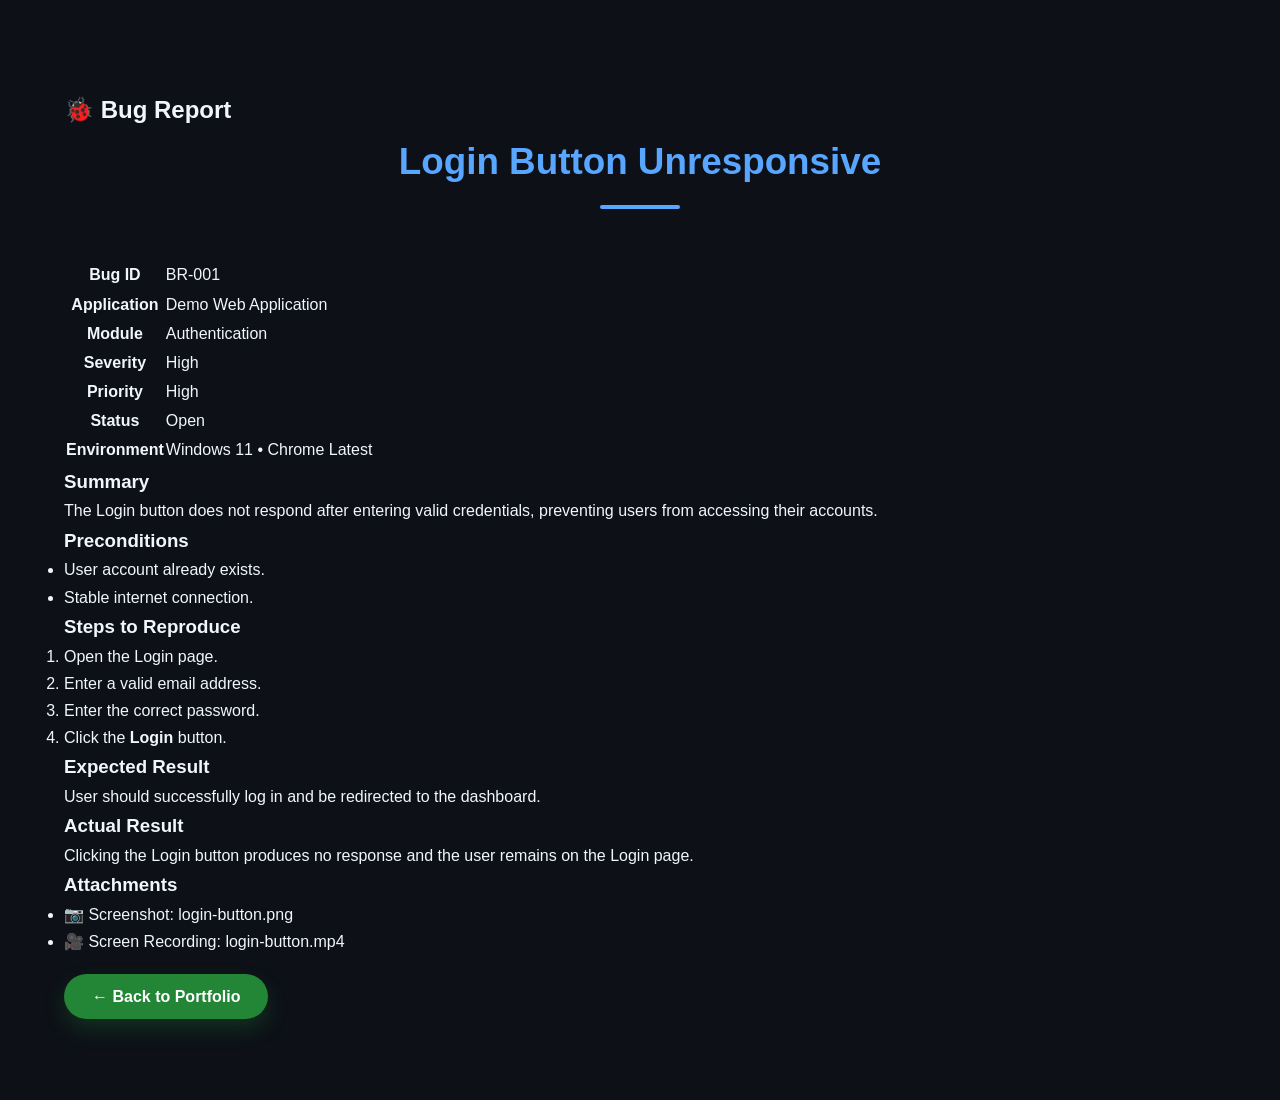
<file: bug-reports/login-button-bug.html>
<!DOCTYPE html>
<html lang="en">
<head>
    <meta charset="UTF-8">
    <meta name="viewport" content="width=device-width, initial-scale=1.0">
    <title>Bug Report - Login Button Unresponsive</title>
    <link rel="stylesheet" href="../assets/css/style.css">
</head>

<body>

<section class="bug-report">

    <h1>🐞 Bug Report</h1>

    <h2>Login Button Unresponsive</h2>

    <table>
        <tr>
            <th>Bug ID</th>
            <td>BR-001</td>
        </tr>

        <tr>
            <th>Application</th>
            <td>Demo Web Application</td>
        </tr>

        <tr>
            <th>Module</th>
            <td>Authentication</td>
        </tr>

        <tr>
            <th>Severity</th>
            <td>High</td>
        </tr>

        <tr>
            <th>Priority</th>
            <td>High</td>
        </tr>

        <tr>
            <th>Status</th>
            <td>Open</td>
        </tr>

        <tr>
            <th>Environment</th>
            <td>Windows 11 • Chrome Latest</td>
        </tr>
    </table>

    <h3>Summary</h3>

    <p>
        The Login button does not respond after entering valid credentials,
        preventing users from accessing their accounts.
    </p>

    <h3>Preconditions</h3>

    <ul>
        <li>User account already exists.</li>
        <li>Stable internet connection.</li>
    </ul>

    <h3>Steps to Reproduce</h3>

    <ol>
        <li>Open the Login page.</li>
        <li>Enter a valid email address.</li>
        <li>Enter the correct password.</li>
        <li>Click the <strong>Login</strong> button.</li>
    </ol>

    <h3>Expected Result</h3>

    <p>
        User should successfully log in and be redirected to the dashboard.
    </p>

    <h3>Actual Result</h3>

    <p>
        Clicking the Login button produces no response and the user remains on the Login page.
    </p>

    <h3>Attachments</h3>

    <ul>
        <li>📷 Screenshot: login-button.png</li>
        <li>🎥 Screen Recording: login-button.mp4</li>
    </ul>

    <br>

    <a href="../index.html" class="btn">← Back to Portfolio</a>

</section>

</body>
</html>
</file>
<file: assets/css/style.css>
/* ===========================
   NYABUTO MOSES BRIAN
   QA PORTFOLIO 
=========================== */

*{
    margin:0;
    padding:0;
    box-sizing:border-box;
    scroll-behavior:smooth;
}

body{
    font-family:Arial, Helvetica, sans-serif;
    background:#0D1117;
    color:#F0F6FC;
    line-height:1.7;
}

/* Navigation */

.navbar{
    position:sticky;
    top:0;
    width:100%;
    display:flex;
    justify-content:space-between;
    align-items:center;
    padding:20px 8%;
    background:rgba(13,17,23,.95);
    backdrop-filter:blur(10px);
    border-bottom:1px solid #30363d;
    z-index:1000;
}

.logo{
    color:#58A6FF;
    font-size:28px;
    font-weight:bold;
}

.nav-links{
    display:flex;
    list-style:none;
    gap:25px;
}

.nav-links a{
    text-decoration:none;
    color:#F0F6FC;
    transition:.3s;
}

.nav-links a:hover{
    color:#58A6FF;
}

/* Hero */

.hero{
    min-height:100vh;
    display:flex;
    justify-content:center;
    align-items:center;
    flex-direction:column;
    text-align:center;
    padding:50px 20px;
}

.profile-photo{
    width:220px;
    height:220px;
    border-radius:50%;
    object-fit:cover;
    border:6px solid #58A6FF;
    box-shadow:0 0 30px rgba(88,166,255,.4);
    margin-bottom:25px;
    transition:.4s;
}

.profile-photo:hover{
    transform:scale(1.05);
}

.hero h1{
    font-size:3.2rem;
    margin-bottom:10px;
}

.job-title{
    color:#58A6FF;
    margin-bottom:20px;
}

.hero-text{
    max-width:700px;
    color:#8B949E;
    margin-bottom:35px;
    font-size:1.1rem;
}

.buttons{
    display:flex;
    gap:20px;
    flex-wrap:wrap;
    justify-content:center;
}

.btn{
    background:#238636;
    color:white;
    text-decoration:none;
    padding:14px 28px;
    border-radius:50px;
    transition:.3s;
    font-weight:bold;
}

.btn:hover{
    background:#2EA043;
    transform:translateY(-4px);
}

/* ===================================
   SECTIONS
=================================== */

section{
    width:90%;
    max-width:1200px;
    margin:90px auto;
}

section h2{
    text-align:center;
    font-size:2.3rem;
    color:#58A6FF;
    margin-bottom:50px;
    position:relative;
}

section h2::after{
    content:"";
    width:80px;
    height:4px;
    background:#58A6FF;
    display:block;
    margin:12px auto;
    border-radius:10px;
}

/* ===================================
   CARDS
=================================== */

.cards{
    display:grid;
    grid-template-columns:repeat(auto-fit,minmax(260px,1fr));
    gap:25px;
}

.card{
    background:#161B22;
    border:1px solid #30363D;
    border-radius:18px;
    padding:30px;
    transition:all .35s ease;
    cursor:pointer;
}

.card:hover{
    transform:translateY(-10px);
    border-color:#58A6FF;
    box-shadow:0 15px 35px rgba(88,166,255,.18);
}

.card h3{
    color:#58A6FF;
    margin-bottom:15px;
    font-size:1.3rem;
}

.card p{
    color:#C9D1D9;
}

/* ===================================
   DASHBOARD
=================================== */

#dashboard .card{
    text-align:center;
}

#dashboard h3{
    font-size:2.6rem;
    color:#58A6FF;
    margin-bottom:10px;
}

#dashboard p{
    font-size:1rem;
    color:#8B949E;
}

/* ===================================
   ABOUT
=================================== */

#about p{
    max-width:900px;
    margin:auto;
    text-align:center;
    color:#C9D1D9;
    font-size:1.1rem;
}

/* ===================================
   SKILLS
=================================== */

#skills .card{
    text-align:center;
}

#skills .card:hover{
    background:#1C2128;
}

/* ===================================
   PROJECTS
=================================== */

#projects .card{
    display:flex;
    flex-direction:column;
    justify-content:space-between;
}

#projects .btn{
    margin-top:20px;
    display:inline-block;
    text-align:center;
}

/* ===================================
   BUTTON IMPROVEMENT
=================================== */

.btn{
    box-shadow:0 10px 20px rgba(35,134,54,.25);
}

.btn:hover{
    box-shadow:0 15px 30px rgba(35,134,54,.45);
}

/* ===================================
   BUG REPORTS
=================================== */

#bug-reports .card{
    display:flex;
    flex-direction:column;
    justify-content:space-between;
}

#bug-reports .card strong{
    color:#58A6FF;
}

#bug-reports .btn{
    margin-top:20px;
    text-align:center;
}

/* ===================================
   TEST CASES
=================================== */

#testcases .card{
    text-align:center;
}

#testcases h3{
    font-size:1.5rem;
}

/* ===================================
   CERTIFICATIONS
=================================== */

#certifications .card{
    text-align:center;
}

#certifications h3{
    color:#58A6FF;
}

/* ===================================
   RESUME
=================================== */

#resume{
    text-align:center;
}

#resume p{
    color:#C9D1D9;
    margin-bottom:25px;
}

/* ===================================
   CONTACT
=================================== */

#contact{
    text-align:center;
}

#contact p{
    color:#C9D1D9;
    margin-bottom:20px;
}

#contact a{
    color:#58A6FF;
    text-decoration:none;
    transition:.3s;
}

#contact a:hover{
    color:#79C0FF;
    text-decoration:underline;
}

/* ===================================
   LINKS
=================================== */

a{
    transition:.3s;
}

a:hover{
    opacity:.9;
}

/* ===================================
   HOVER EFFECTS
=================================== */

.card:hover h3{
    color:#79C0FF;
}

.card:hover p{
    color:#F0F6FC;
}


/* ===================================
   FOOTER
=================================== */

footer{
    background:#161B22;
    border-top:1px solid #30363D;
    text-align:center;
    padding:50px 20px;
    margin-top:100px;
}

footer h2{
    color:#58A6FF;
    margin-bottom:15px;
}

footer p{
    color:#8B949E;
    margin:10px 0;
}

/* ===================================
   SCROLLBAR
=================================== */

::-webkit-scrollbar{
    width:10px;
}

::-webkit-scrollbar-track{
    background:#0D1117;
}

::-webkit-scrollbar-thumb{
    background:#58A6FF;
    border-radius:10px;
}

::-webkit-scrollbar-thumb:hover{
    background:#79C0FF;
}

/* ===================================
   IMAGE ANIMATION
=================================== */

.profile-photo{
    animation:float 4s ease-in-out infinite;
}

@keyframes float{

0%{
transform:translateY(0px);
}

50%{
transform:translateY(-10px);
}

100%{
transform:translateY(0px);
}

}

/* ===================================
   SECTION ANIMATION
=================================== */

section{
    animation:fadeUp .8s ease;
}

@keyframes fadeUp{

from{
opacity:0;
transform:translateY(40px);
}

to{
opacity:1;
transform:translateY(0);
}

}

/* ===================================
   MOBILE RESPONSIVE
=================================== */

@media (max-width:768px){

.navbar{
    flex-direction:column;
    padding:20px;
}

.nav-links{
    flex-direction:column;
    text-align:center;
    gap:15px;
    margin-top:20px;
}

.hero h1{
    font-size:2.2rem;
}

.job-title{
    font-size:1.3rem;
}

.profile-photo{
    width:170px;
    height:170px;
}

.buttons{
    flex-direction:column;
    width:100%;
}

.btn{
    width:100%;
    text-align:center;
}

.cards{
    grid-template-columns:1fr;
}

section{
    width:94%;
}

}

.experience-grid{
    display:grid;
    grid-template-columns:repeat(auto-fit,minmax(250px,1fr));
    gap:20px;
    margin-top:30px;
}

.experience-card{
    background:#161B22;
    border:1px solid #30363D;
    padding:25px;
    border-radius:18px;
    text-align:center;
    transition:0.3s;
}

.experience-card:hover{
    transform:translateY(-8px);
    border-color:#58A6FF;
    box-shadow:0 15px 35px rgba(88,166,255,.2);
}

.experience-card h3{
    font-size:2.5rem;
    color:#58A6FF;
    margin-bottom:10px;
}

.experience-card p{
    color:#C9D1D9;
}

.progress{
    width:100%;
    height:10px;
    background:#e5e5e5;
    border-radius:20px;
    overflow:hidden;
    margin-top:15px;
}

.progress-fill{
    height:100%;
    border-radius:20px;
}

.web{width:95%;background:#0077ff;}
.android{width:85%;background:#00b894;}
.banking{width:65%;background:#6c5ce7;}
.streaming{width:60%;background:#fd79a8;}
.ai{width:55%;background:#f39c12;}
.games{width:50%;background:#e74c3c;}
</file>
